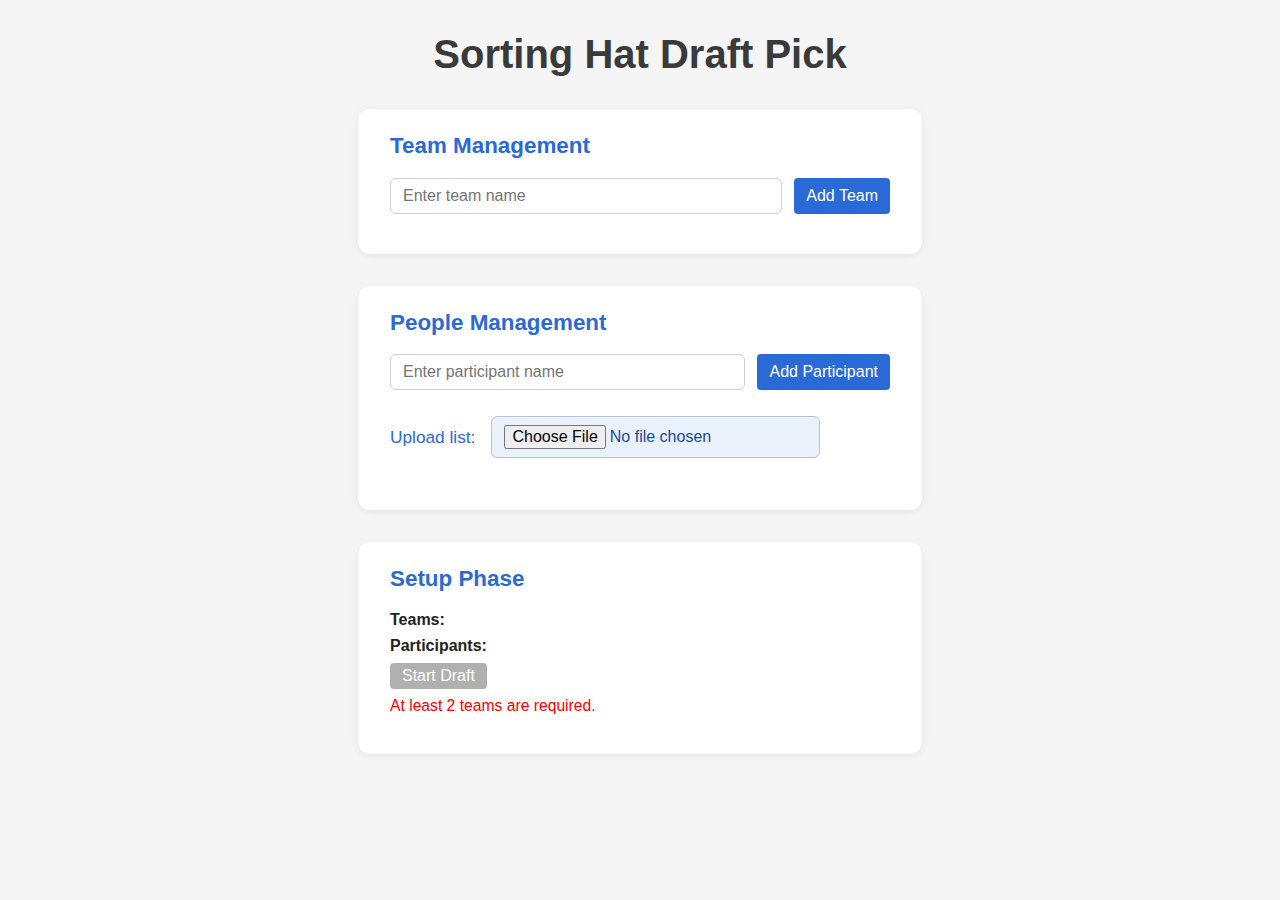
<file: index.html>
<!DOCTYPE html>
<html lang="en">
<head>
  <meta charset="UTF-8">
  <meta name="viewport" content="width=device-width, initial-scale=1.0">
  <title>Sorting Hat Draft Pick</title>
  <link rel="stylesheet" href="styles.css">
</head>
<body>
  <header id="main-header">
    <h1>Sorting Hat Draft Pick</h1>
    <div id="phase-indicator"></div>
  </header>
  <section id="team-management">
    <h2>Team Management</h2>
    <form id="team-form">
      <input type="text" id="team-name" placeholder="Enter team name" required />
      <button type="submit">Add Team</button>
    </form>
    <ul id="team-list"></ul>
    <p id="team-error" style="color: red;"></p>
  </section>
  <section id="people-management">
    <h2>People Management</h2>
    <form id="person-form">
      <input type="text" id="person-name" placeholder="Enter participant name" required />
      <button type="submit">Add Participant</button>
    </form>
    <div class="upload-area">
      <label for="upload-participants" class="upload-label">Upload list:</label>
      <input type="file" id="upload-participants" accept=".csv,.txt" class="upload-input" />
    </div>
    <ul id="person-list"></ul>
    <p id="person-error" style="color: red;"></p>
  </section>
  <section id="setup-phase">
    <h2>Setup Phase</h2>
    <div>
      <strong>Teams:</strong>
      <ul id="setup-team-list"></ul>
    </div>
    <div>
      <strong>Participants:</strong>
      <ul id="setup-person-list"></ul>
    </div>
    <button id="start-draft" disabled>Start Draft</button>
    <p id="setup-error" style="color: red;"></p>
  </section>
  <section id="draft-phase" style="display:none;">
    <div class="draft-header">
      <h2>Draft Phase</h2>
      <div class="draft-progress">
        <span id="draft-round"></span>
        <span id="draft-team-turn"></span>
      </div>
    </div>
    <div id="draft-board" class="draft-board"></div>
    <div class="draft-controls">
  <button id="next-pick" disabled>Next Pick</button>
  <button id="assign-all" type="button" style="margin-left:16px;background:#2ad76a;">Assign All</button>
  <button id="back-to-setup" type="button" style="margin-left:16px;background:#d7263d;">Back to Setup</button>
    </div>
    <div class="remaining-participants">
      <strong>Remaining Participants:</strong>
      <ul id="remaining-people-list"></ul>
    </div>
  </section>
  <section id="results-phase" style="display:none;">
    <h2>Results Phase</h2>
    <div id="results-board"></div>
  <button id="restart-draft">Restart Draft</button>
  <button id="results-back-to-setup" type="button" style="margin-left:16px;background:#d7263d;">Back to Setup</button>
  </section>
  <script src="app.js"></script>
</body>
</html>
</file>
<file: styles.css>
/* Upload area styles */
.upload-area {
  display: flex;
  align-items: center;
  gap: 16px;
  margin: 16px 0 18px 0;
  padding: 10px 0;
}

.upload-label {
  font-weight: 500;
  color: #2a6ad7;
  font-size: 1.08rem;
}

.upload-input {
  display: inline-block;
  padding: 8px 12px;
  border-radius: 6px;
  background: #eaf1fb;
  color: #174a9e;
  font-size: 1rem;
  border: 1px solid #b0c4de;
  cursor: pointer;
  transition: background 0.2s, border 0.2s;
}
.upload-input:hover {
  background: #dbeafe;
  border-color: #2a6ad7;
}
/* ...existing code... */

/* Button container for edit/remove */
body {
  font-family: 'Segoe UI', Arial, sans-serif;
  margin: 0;
  padding: 0;
  background: #f5f5f5;
  color: #222;
}

h1 {
  text-align: center;
  margin-top: 32px;
  font-size: 2.5rem;
  color: #3a3a3a;
}

#main-header {
  text-align: center;
  margin-top: 24px;
  margin-bottom: 0;
}

#phase-indicator {
  margin: 12px auto 0 auto;
  font-size: 1.1rem;
  color: #2a6ad7;
  font-weight: bold;
  letter-spacing: 1px;
}

section {
  background: #fff;
  border-radius: 12px;
  box-shadow: 0 2px 8px rgba(0,0,0,0.07);
  max-width: 500px;
  margin: 32px auto;
  padding: 24px 32px;
  transition: opacity 0.3s ease, transform 0.3s ease;
  opacity: 1;
  transform: scale(1);
}

section[hidden], section[style*="display:none"] {
  opacity: 0;
  transform: scale(0.98);
  pointer-events: none;
  position: absolute;
  left: -9999px;
}

section h2 {
  margin-top: 0;
  font-size: 1.4rem;
  color: #2a6ad7;
}

form {
  display: flex;
  gap: 12px;
  margin-bottom: 16px;
}

input[type="text"] {
  flex: 1;
  padding: 8px 12px;
  border: 1px solid #d0d0d0;
  border-radius: 6px;
  font-size: 1rem;
}

button {
  background: #2a6ad7;
  color: #fff;
  border: none;
  border-radius: 6px;
  padding: 8px 16px;
  font-size: 1rem;
  cursor: pointer;
  transition: background 0.2s;
}

button:disabled {
  background: #b0b0b0;
  cursor: not-allowed;
}

button:not(:disabled):hover {
  background: #174a9e;
}

ul {
  list-style: none;
  padding: 0;
  margin: 0 0 8px 0;
}

li {
  display: flex;
  align-items: center;
  justify-content: space-between;
  background: #f7f9fc;
  border-radius: 6px;
  margin-bottom: 6px;
  padding: 8px 12px;
  font-size: 1rem;
}

/* Button container for edit/remove */
.person-list li, .team-list li {
  display: flex;
  align-items: center;
  justify-content: space-between;
}

.person-list li > span,
.team-list li > span {
  flex: 1;
}

.person-list .btn-container,
.team-list .btn-container {
  display: flex;
  gap: 8px;
}

.remove-btn {
  background: #d7263d;
  color: #fff;
  border: none;
  border-radius: 4px;
  padding: 4px 12px;
  cursor: pointer;
}

.remove-btn:hover {
  background: #a81c2a;
}

button {
  background: #2a6ad7;
  color: #fff;
  border: none;
  border-radius: 4px;
  padding: 4px 12px;
  cursor: pointer;
}

button:not(.remove-btn):hover {
  background: #1e4fa3;
}
li button {
  padding: 4px 10px;
  font-size: 0.95rem;
}

li button + button {
  margin-left: 8px;
}

li button.remove-btn {
  background: #d7263d;
  color: #fff;
}

#setup-error, #team-error, #person-error {
  margin-top: 8px;
  color: #d7263d;
  font-size: 0.98rem;
}

#draft-board > div {
  background: #eaf1fb;
  border-radius: 6px;
  margin-bottom: 8px;
  padding: 8px 12px;
  font-size: 1rem;
}


#draft-phase {
  max-width: 700px;
  background: linear-gradient(135deg, #eaf1fb 0%, #f7f9fc 100%);
  box-shadow: 0 4px 24px rgba(42,106,215,0.08);
  border-radius: 18px;
  padding: 32px 40px;
}

.draft-header {
  display: flex;
  flex-direction: column;
  align-items: center;
  margin-bottom: 24px;
}

.draft-header h2 {
  font-size: 2rem;
  color: #174a9e;
  margin-bottom: 8px;
}

.draft-progress {
  display: flex;
  gap: 16px;
  font-size: 1.2rem;
  color: #2a6ad7;
  font-weight: bold;
  margin-bottom: 8px;
}

.draft-board {
  display: grid;
  grid-template-columns: repeat(auto-fit, minmax(220px, 1fr));
  gap: 20px;
  margin-bottom: 28px;
}

#draft-board > div {
  background: #fff;
  border-radius: 12px;
  box-shadow: 0 2px 8px rgba(42,106,215,0.08);
  padding: 18px 16px;
  display: flex;
  flex-direction: column;
  gap: 10px;
  align-items: flex-start;
  border: 2px solid #eaf1fb;
  transition: box-shadow 0.2s;
}
#draft-board > div:hover {
  box-shadow: 0 4px 16px rgba(42,106,215,0.13);
  border-color: #2a6ad7;
}
#draft-board strong {
  font-size: 1.15rem;
  color: #174a9e;
  margin-bottom: 4px;
}
#draft-board ul {
  width: 100%;
}
#draft-board li {
  background: #f7f9fc;
  border-radius: 6px;
  margin-bottom: 4px;
  padding: 6px 12px;
  font-size: 1rem;
  color: #222;
  transition: background 0.2s, color 0.2s;
}
#draft-board li.picked {
  background: #2a6ad7;
  color: #fff;
  font-weight: bold;
  animation: pickHighlight 0.7s cubic-bezier(0.4,0.2,0.2,1);
}

@keyframes pickHighlight {
  0% {
    background: #f7f9fc;
    color: #174a9e;
    transform: scale(1.1);
    box-shadow: 0 0 0 0 #2a6ad7;
  }
  40% {
    background: #2a6ad7;
    color: #fff;
    transform: scale(1.18);
    box-shadow: 0 0 12px 2px #2a6ad7;
  }
  70% {
    background: #2a6ad7;
    color: #fff;
    transform: scale(1.05);
    box-shadow: 0 0 8px 1px #2a6ad7;
  }
  100% {
    background: #2a6ad7;
    color: #fff;
    transform: scale(1);
    box-shadow: none;
  }
}

.draft-controls {
  display: flex;
  justify-content: center;
  margin-bottom: 18px;
}
.draft-controls button {
  font-size: 1.1rem;
  padding: 10px 28px;
  border-radius: 8px;
  background: #2a6ad7;
  color: #fff;
  box-shadow: 0 2px 8px rgba(42,106,215,0.08);
  transition: background 0.2s;
}
.draft-controls button:disabled {
  background: #b0b0b0;
}
.draft-controls button:not(:disabled):hover {
  background: #174a9e;
}

#assign-all {
  background: #2ad76a;
  color: #fff;
  margin-left: 16px;
}
#assign-all:disabled {
  background: #b0b0b0;
  color: #fff;
}
#assign-all:not(:disabled):hover {
  background: #1e9e4a;
}

.remaining-participants {
  background: #f7f9fc;
  border-radius: 10px;
  padding: 14px 18px;
  margin-top: 10px;
  box-shadow: 0 1px 4px rgba(42,106,215,0.06);
}
.remaining-participants strong {
  color: #d7263d;
  font-size: 1.08rem;
}
.remaining-participants ul {
  display: flex;
  flex-wrap: wrap;
  gap: 8px;
  margin-top: 8px;
}
.remaining-participants li {
  background: #eaf1fb;
  border-radius: 6px;
  padding: 6px 14px;
  font-size: 1rem;
  color: #174a9e;
  margin-bottom: 0;
}

@media (max-width: 600px) {
  section {
    max-width: 98vw;
    padding: 16px 6vw;
  }
  #draft-phase {
    max-width: 98vw;
  }
}
</file>
